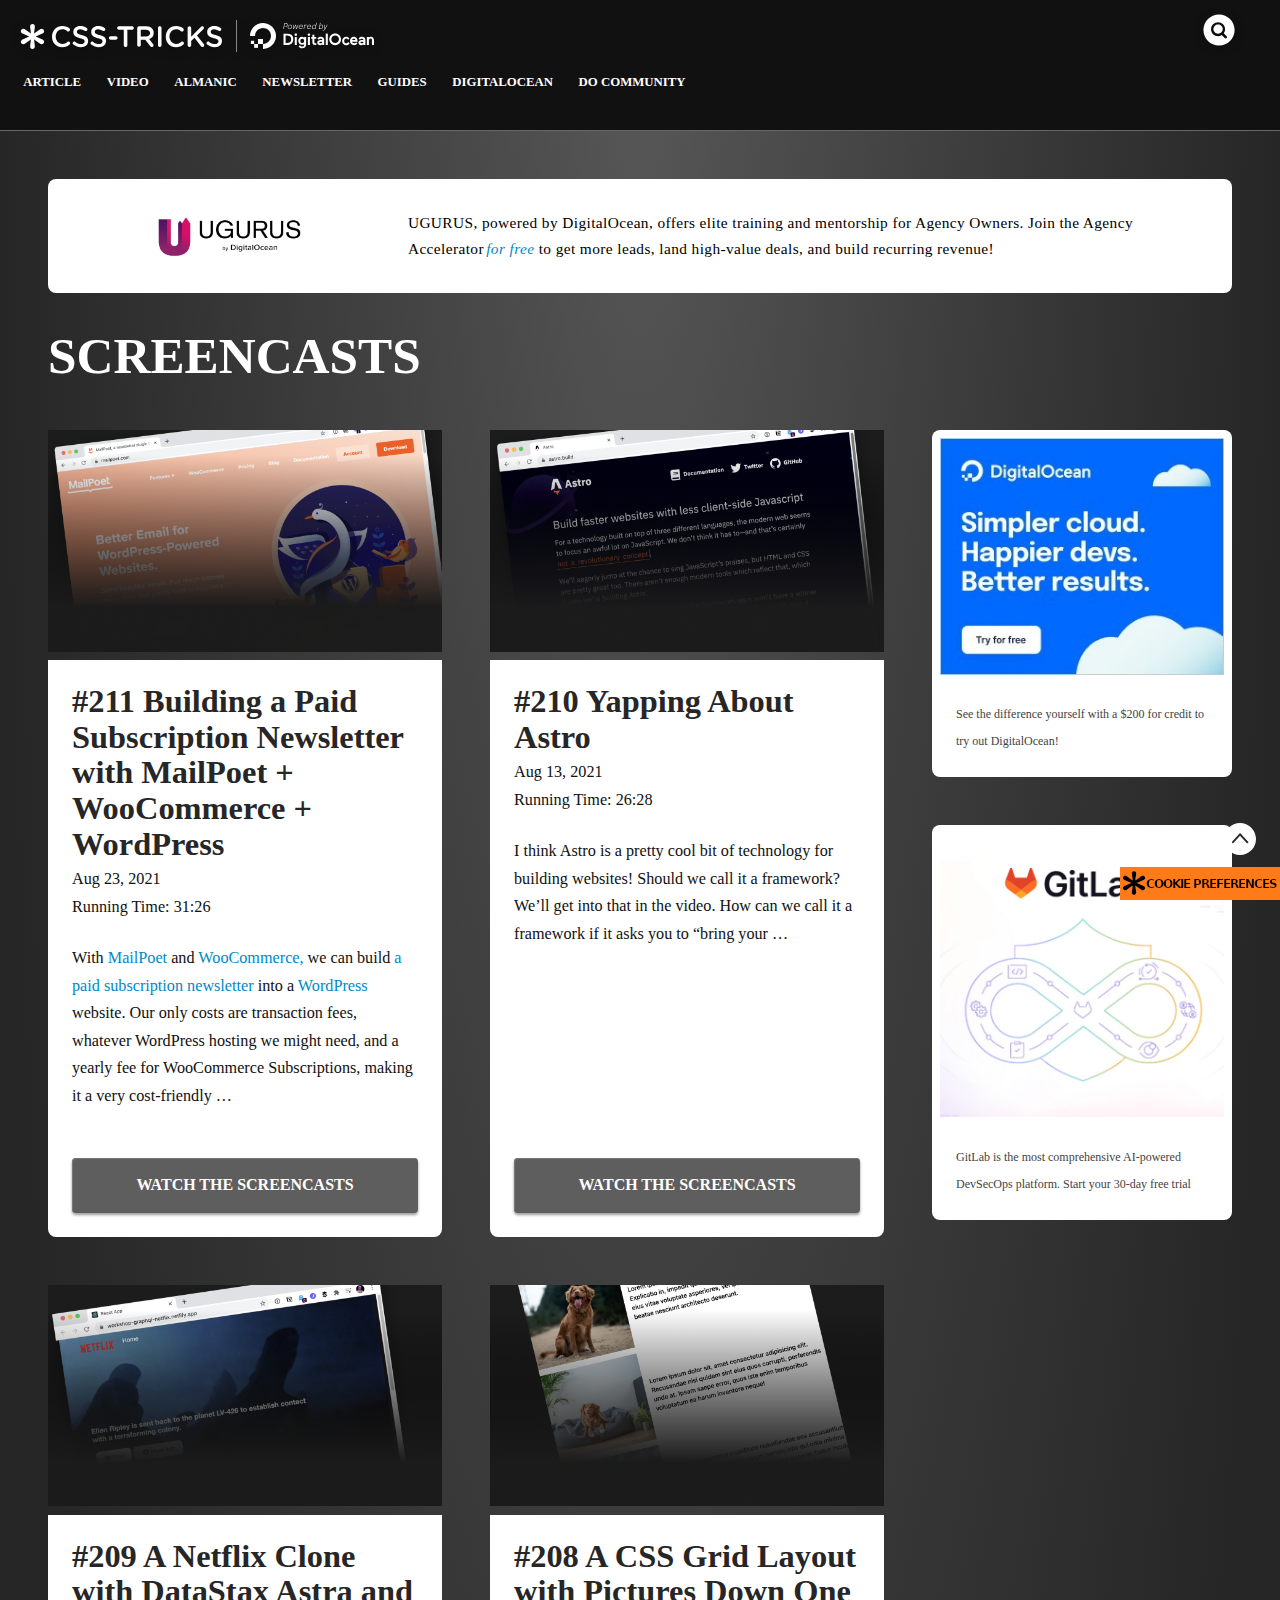
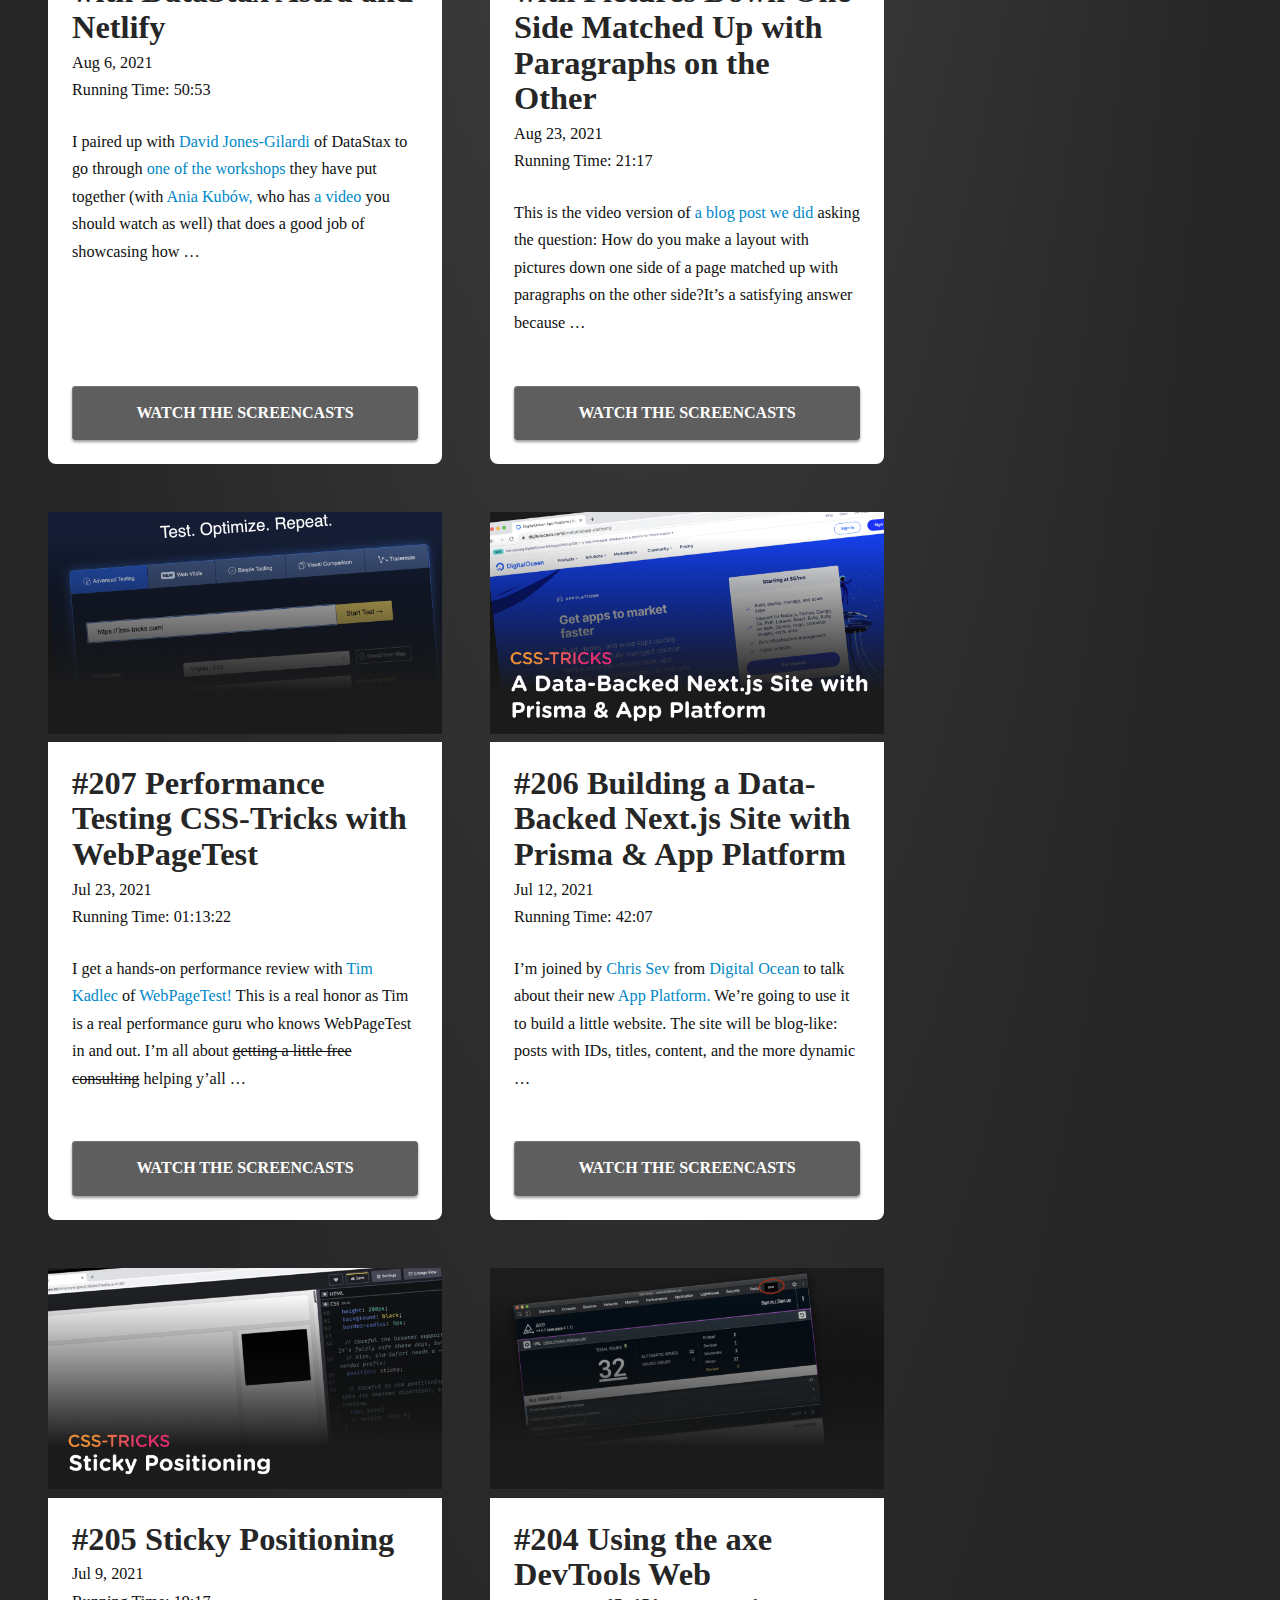
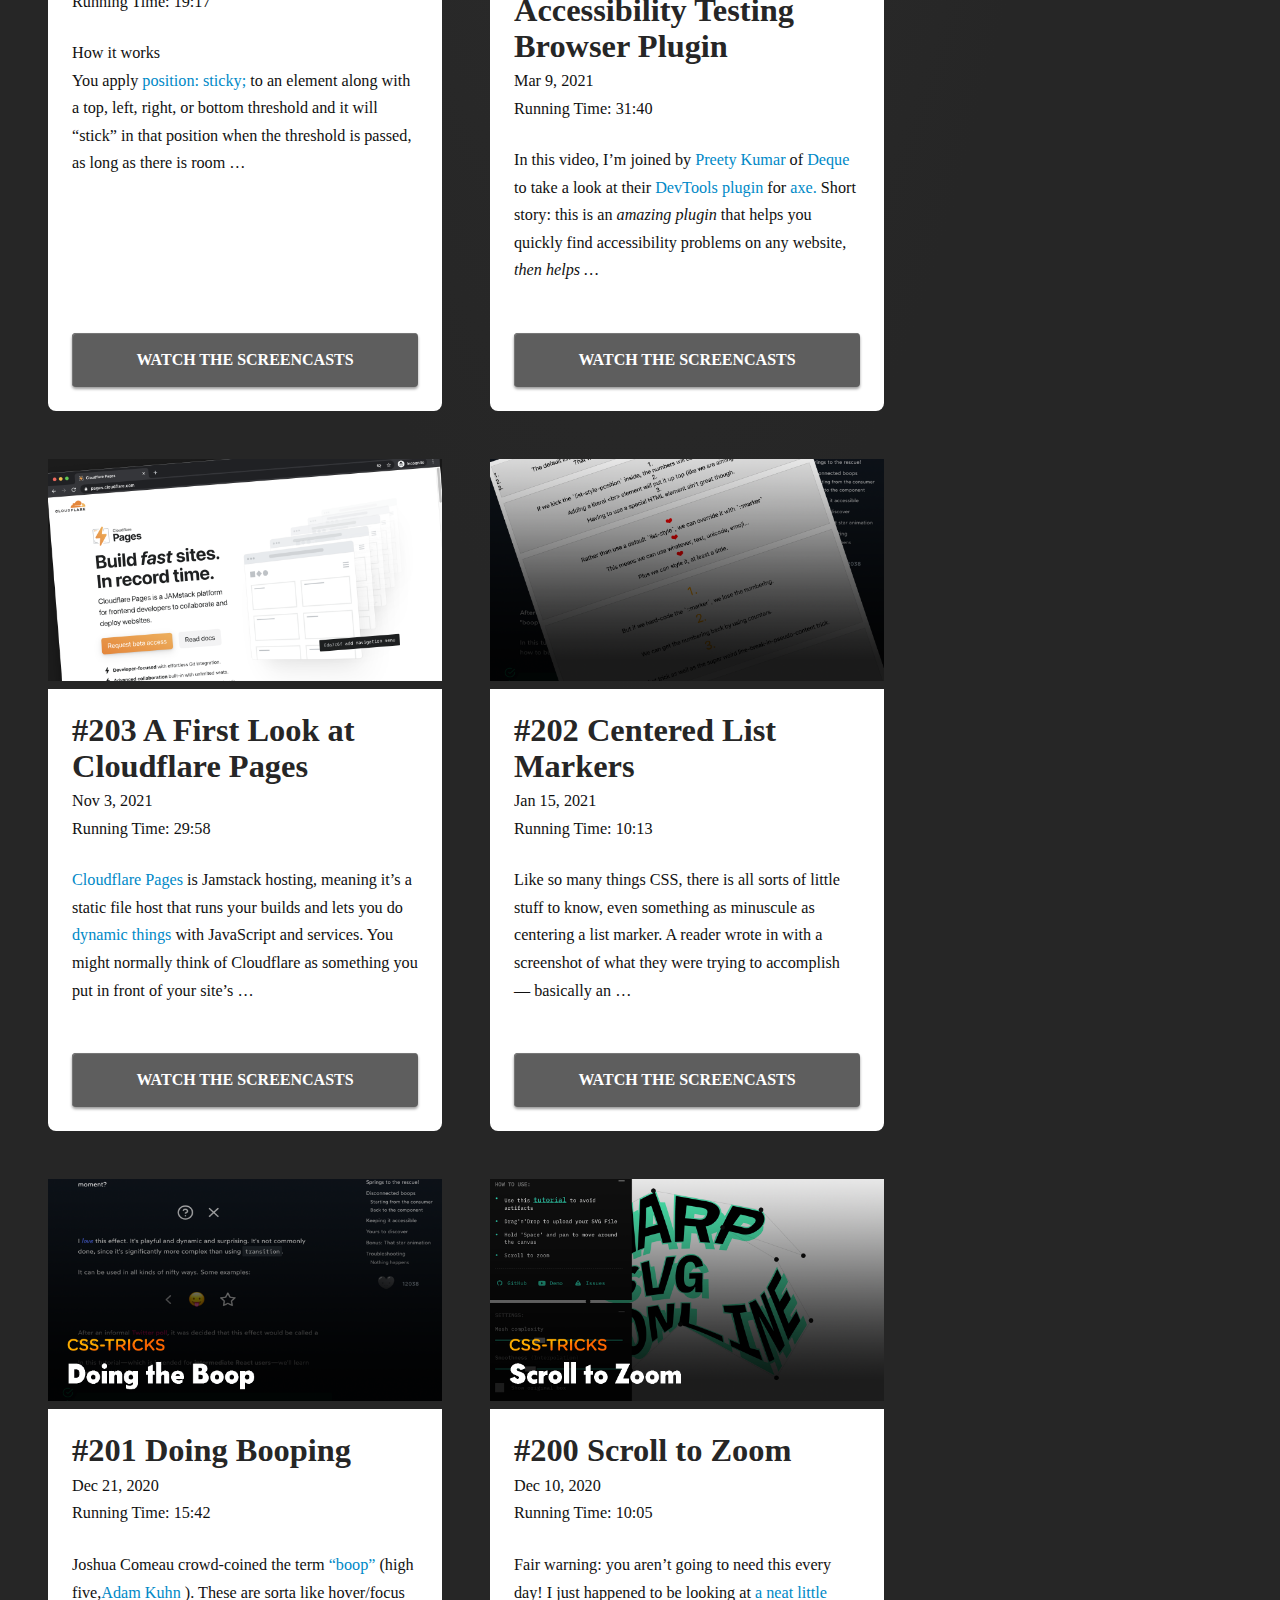
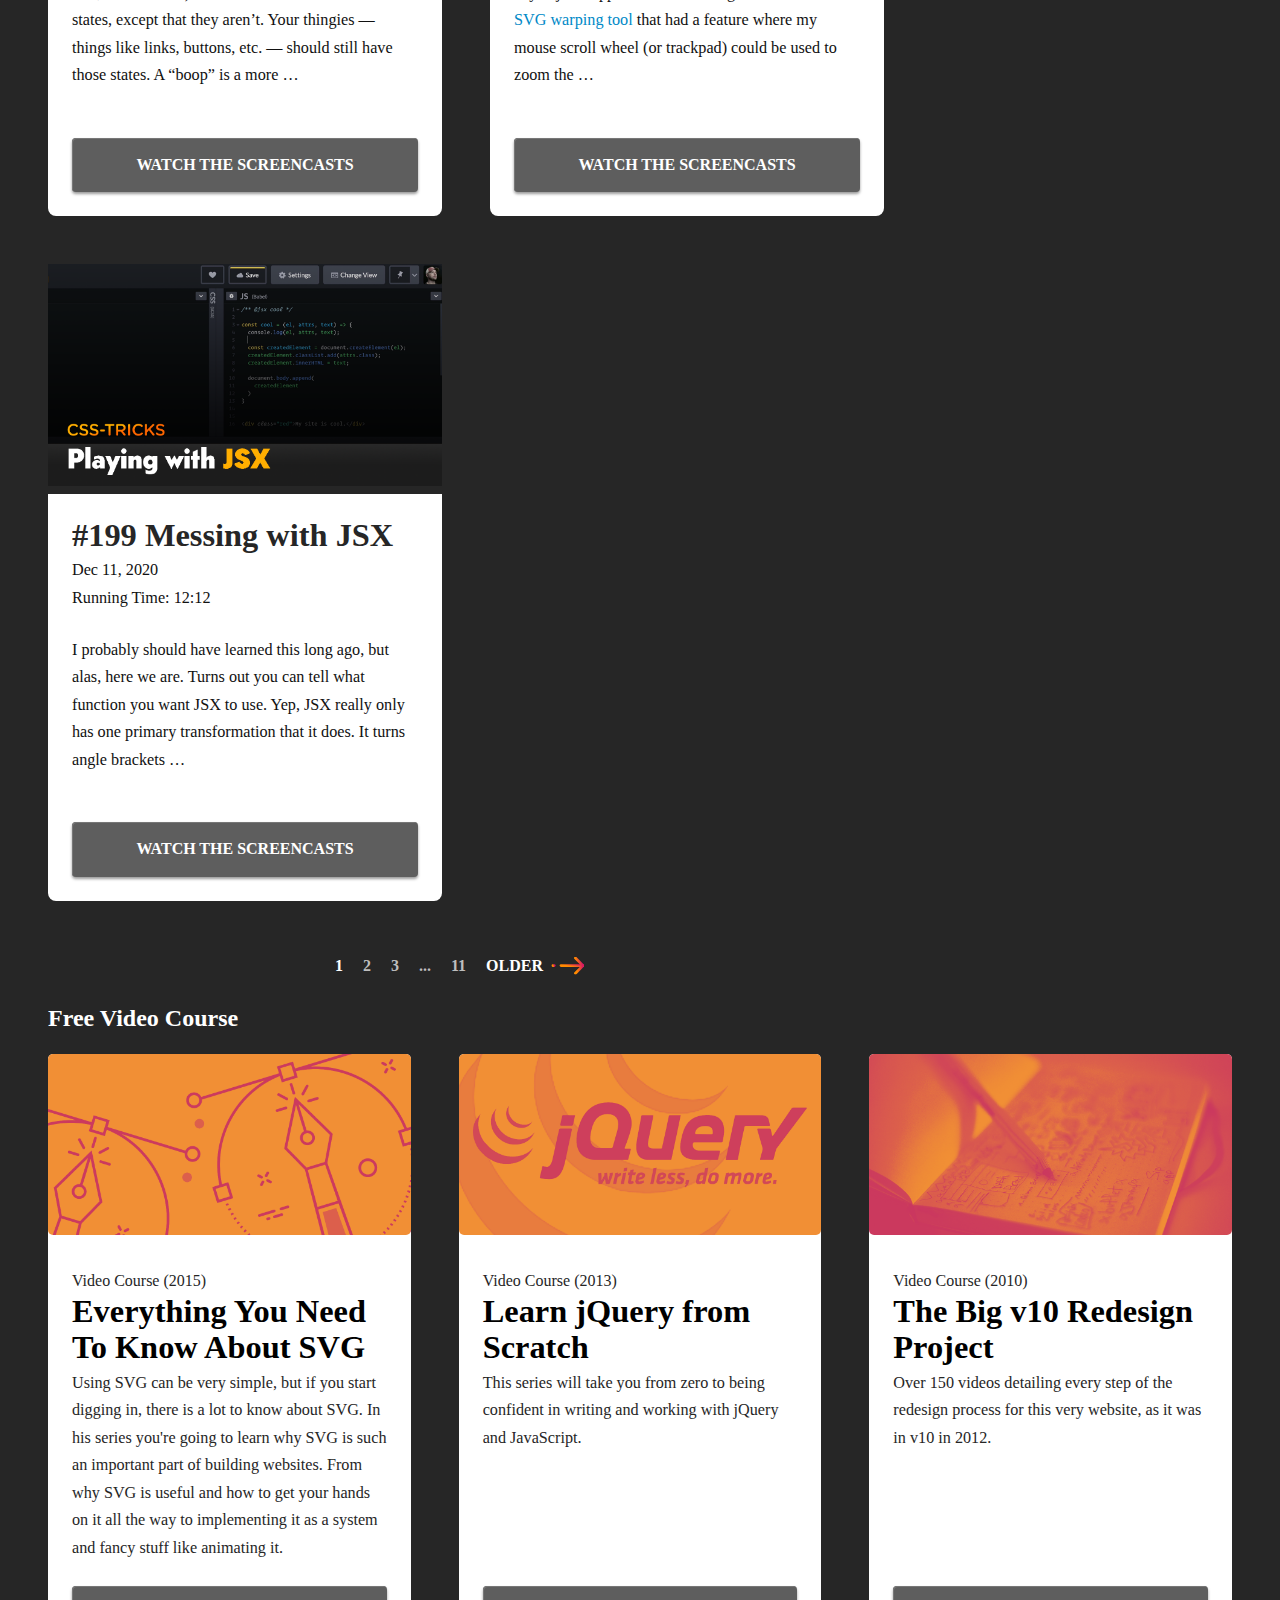
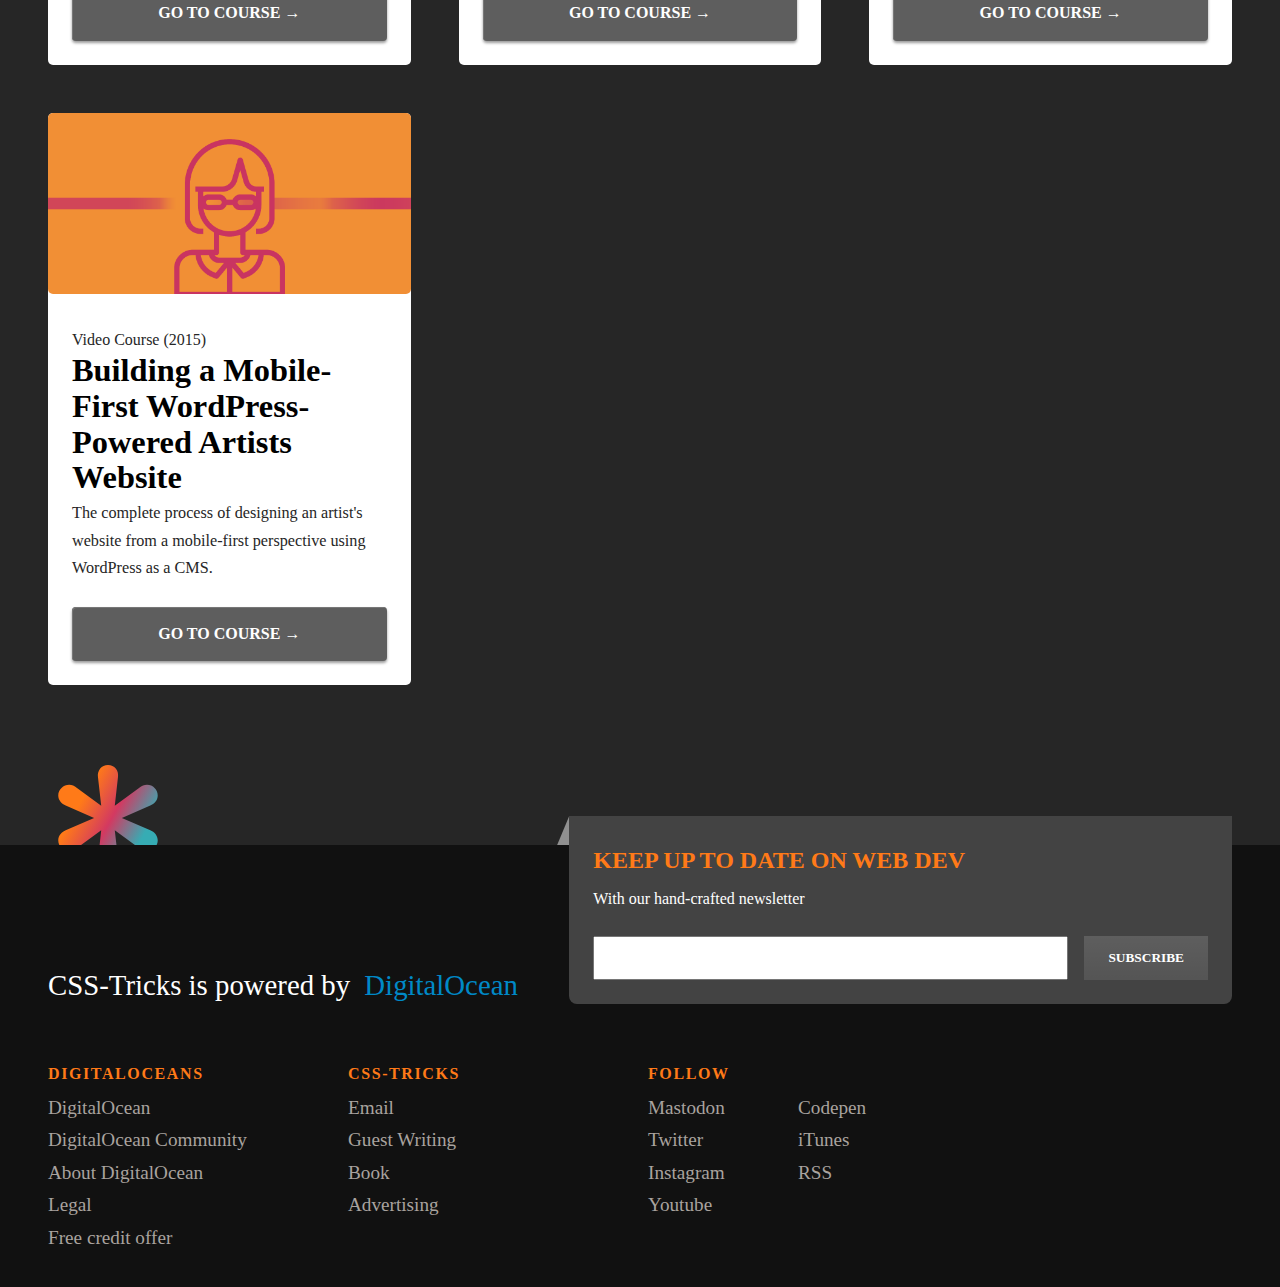
<file: index.html>
<!DOCTYPE html>
<html lang="en">
<head>
    <meta charset="UTF-8">
    <meta name="viewport" content="width=device-width, initial-scale=1.0">
    <link rel="stylesheet" href="asset/styles/styles.css">
    <link rel="stylesheet" href="asset/styles/general.css">
    <title>Video Screencasts | CSS-Tricks - CSS-Tricks</title>
    <link rel="icon" href="https://css-tricks.com/favicon.svg" type="image/svg+xml">
</head>
<body>
    <header>
        <div class="logo">
            <a href="">
                <img src="asset/images/svg/svg/icon-logo-star.svg" class="icon-logo-star" alt="">
                <img src="asset/images/svg/svg/css-tricks.svg" alt="">
            </a>
        </div>
        <div class=" header-nav-area">
            <nav>
                <ul>
                    <li class="art"><a href="#">ARTICLE</a></li>
                    <li><a href="#">VIDEO</a></li>
                    <li><a href="#">ALMANIC</a></li>
                    <li><a href="#">NEWSLETTER</a></li>
                    <li><a href="#">GUIDES</a></li>
                    <li><a href="#">DIGITALOCEAN</a></li>
                    <li><a href="#">DO COMMUNITY</a></li>
                </ul>
            </nav>
            <div class="search-logo">
                <input type="checkbox" name="" id="Search">
                <button onclick="displaySearchModal()" class="">
                    <div class="search-filter">
                        <img src="asset/images/svg/svg/search-icon.svg" alt="">
                    </div>
                </button>
                <div id="search"  class="search">
                    <div class="search-dropdown">
                        <div class="search-dropdown-inner">
                            <div class="search-for-topics">
                                <form>
                                    <div class="search-box">
                                        <div class="">
                                            <img src="asset/images/svg/svg/icon-search.svg" alt="">
                                        </div>
                                        <input type="search" placeholder="search..." id="searchPopularResult" onkeyup="filterByValue()">
                                    </div>
                                </form>
                                <button class="close-button" onclick="closeSearchModal()">
                                    <img src="asset/images/svg/svg/close-search-result.svg" alt="">
                                </button>
                            </div>
                            <div class="search-control">
                                <div class="">
                                    <button aria-current="true" class="search-control-selected" data-value="relevance">Relevance</button>
                                    <span aria-hidden="true" class="">•</span>
                                    <button aria-current="false" class="Newest" data-value="newest">Newest</button>
                                    <span aria-hidden="true" class="">•</span>
                                    <button aria-current="false" class="" data-value="oldest">Oldest</button>
                                </div>
                            </div>
                            <div class="search-result-content">
                                <div class="search-result-primary">
                                    <div class="search-result-primary-inner">
                                        <h2>Show popular results</h2>
                                        <ol class="list-container">
                                            <div class="load-more-section">
                                                <input type="checkbox" id="load-more">
                                                <div class="result-list-container">
                                                    
                                                    <label for="load-more">Load-less</label>
                                                </div>
                                                <label for="load-more">Load More</label>
                                            </div>
                                        </ol>
                                    </div>
                                </div>
                                <div class="search-result-secondary">
                                    <div class="search-sidebar">
                                        <h2>Filter options</h2>
                                        <div class="search-widget-area-container">
                                            <div class="">
                                                <div class="widget-search-container">
                                                    <div class="widget-search">
                                                        <h3>Post type</h3>
                                                        <div class="sub-post">
                                                        </div>
                                                    </div>
                                                    <div class="widget-search">
                                                        <h3>Categories</h3>
                                                        <div class="sub-categories">
                                                        </div>
                                                    </div>
                                                    <div class="widget-search">
                                                        <h3>Tags</h3>
                                                        <div class="sub-tags">
                                                        </div>
                                                    </div>
                                                    <div class="widget-search">
                                                        <h3>Year</h3>
                                                        <div class="sub-year">
                                                        </div>
                                                    </div>
                                                </div>
                                                <div class="">
                                                    <a href="">
                                                        <img width="320" height="444"src="asset/images/svg/images/jetpack-ads-img.png" alt=""style="max-width: 100%; height: auto;" sizes="(min-width: 735px) 864px, 96vw">
                                                    </a>
                                                </div>
                                            </div>
                                        </div>
                                    </div>
                                </div>
                            </div>
                        </div>
                        <div class="Jetpack">
                            <a href="">
                                <img src="asset/images/svg/svg/jetpack-instant.svg" alt="">
                                <span>Search powered by Jetpack</span>
                            </a>
                        </div>
                    </div>
                </div>
            </div>
        </div>
    </header>
    <div class="wrapper">
        <main>
            <div class="site-note">
                <a href="" class="links">
                    <img src="asset/images/svg/images/ugurus-logo.png" alt="UGURUs by DigitalOcean logo">
                </a>
                <div class="">
                    <p>
                        UGURUS, powered by DigitalOcean, offers elite training and mentorship for Agency Owners. Join the Agency Accelerator <a href="#" class="jj"><em>for free</em></a> to get more leads, land high-value deals, and build recurring revenue!
                    </p>
                </div>
            </div>
            <h1 class="page-title">SCREENCASTS</h1>
            <div class="articles-and-sidebar">
                <div class="">
                    <div class="article-grid"> 
                    </div>
                    <div class="breadcrumbs">
                        <div class="">
                            <ul>
                                <li class="active-page"><a href="#">1</a></li>
                                <li class=""><a href="#">2</a></li>
                                <li class=""><a href="#">3</a></li>
                                <li class=""><a href="#">...</a></li>
                                <li class=""><a href="#">11</a></li>
                                <li class="breadcrumbs-next-page">
                                    <a href="">
                                    OLDER
                                    <img src="asset/images/svg/svg/arrow-down.svg" class="rotate-270 pagination-arrow" alt="">
                                    </a>
                                </li>
                            </ul>
                        </div>
                    </div>
                </div>
                <div class="sidebar-container">
                    <div class="sidebar">
                        <div class="adverts">
                            <div class="module">
                                <img src="asset/images/svg/images/digitalocean-aside.jpg" alt="Digital Ocean - Simpler Cloud. Happier Devs. Better Results. Try for free" height="300" width="300">
                            </div>
                            <div class="interlude">
                                <a href="">
                                    See the difference yourself with a $200
                                    for credit to try out DigitalOcean!
                                </a>
                            </div>
                        </div>
                        <div class="adverts">
                            <div class="module">
                                <img src="asset/images/svg/images/gitlab-aside.jpg" alt="Ad for GitLab" height="300" width="300">
                            </div>
                            <div class="interlude">
                                <a href="">
                                    GitLab is the most comprehensive AI-powered
                                    DevSecOps platform. Start your 30-day free trial
                                </a>
                            </div>
                        </div>
                    </div>
                </div>
            </div>
            <div class="video-section">
                <h2 style="margin-bottom: 15px;">Free Video Course</h2>
                <div class="article-grid video-card-container"></div>
            </div>
        </main>
    </div>
    <footer>
        <img src="asset/images/svg/images/favicon.svg" alt="" class="icon-logo-star">
        <div class="footer-message-and-link">
            <p class="desktop-view">CSS-Tricks is powered by <a href="">DigitalOcean</a></p>
            <div class="footer-form-container">
                <h4>KEEP UP TO DATE ON WEB DEV</h4>
                <p class="">With our hand-crafted newsletter</p>
                <div class="form-and-subscribe-button">
                    <div class="">
                        <input type="text">
                    </div>
                    <button>SUBSCRIBE</button>
                </div>
            </div>
            <p class="mobile-view">CSS-Tricks is powered by <a href="">DigitalOcean</a></p>
        </div>
        <div class="link-grid">
            <div class="">
                <h5>DIGITALOCEANS</h5>
                <ul>
                    <li><a href="#">DigitalOcean</a></li>
                    <li><a href="#">DigitalOcean Community</a></li>
                    <li><a href="#">About DigitalOcean</a></li>
                    <li><a href="#">Legal</a></li>
                    <li><a href="#">Free credit offer</a></li>
                </ul>
            </div>
            <div class="">
                <h5>CSS-TRICKS</h5>
                <ul>
                    <li><a href="#">Email</a></li>
                    <li><a href="#">Guest Writing</a></li>
                    <li><a href="#">Book</a></li>
                    <li><a href="#">Advertising</a></li>
                </ul>
            </div>
            <div class="">
                <h5>FOLLOW</h5>
                <ul style="columns: 2;">
                    <li><a href="#">Mastodon</a></li>
                    <li><a href="#">Twitter</a></li>
                    <li><a href="#">Instagram</a></li>
                    <li><a href="#">Youtube</a></li>
                    <li><a href="#">Codepen</a></li>
                    <li><a href="#">iTunes</a></li>
                    <li><a href="#">RSS</a></li>
                </ul>
            </div>
        </div>
        <a href="#" class="jumptotop">
            <img src="asset/images/svg/svg/jumptotop.svg" alt="">
        </a>
    </footer> 
    <div class="footer-popup">
        <input type="checkbox" name="" id="preference">
        <label for="preference">
            <img class="cookie-pref" src="asset/images/svg/images/cookie-pref-css-tricks.png">
        </label>
        <div class="cookie-pref-body"></div>
        <div class="truste_box_overlay">
            <div class="truste_box_overlay_inner">
                <div class="main-content">
                    <div class="">
                        <span class="logo">
                            <img alt="DigitalOcean, LLC Logo" src="asset/images/svg/images/css-tricks-logo.svg">
                        </span>
                        <p>
                            Please select whether you consent to our use of cookies and related technologies (“Cookies”), as described in our privacy policy. Expand each section below for more information. You can return at any time from the same web browser to update your preferences. Please note that resetting your browser’s cookies will reset your preferences.
                        </p>
                    </div>
                    <div class="prefPanel">
                        <div class="require">
                            <div class="">
                                <a href="">
                                    Required Cookies
                                </a>
                            </div>
                        </div>
                        <div class="">
                            <div class="cookiecat">
                                <a href="">
                                    Functional Cookies
                                </a>
                                <div class="switch">
                                    <span class="">No</span>
                                    <span class="">Yes</span>
                                </div>
                            </div>
                        </div>
                        <div class="">
                            <div class="cookiecat">
                                <a href="">
                                    Functional Cookies
                                </a>
                                <div class="switch">
                                    <span class="">No</span>
                                    <span class="">Yes</span>
                                </div>
                            </div>
                        </div>
                    </div>
                    <div class="dynamic-buttons">
                        <a href="">SUBMIT ALL PREFERENCES</a>
                        <a href="">DECLINE ALL</a>
                        <a href="">ACCEPT ALL</a>
                    </div>
                </div>
                <div class="close-btn">
                    <label for="preference">
                        <img alt="close button" src="asset/images/svg/images/close-btn.svg" class="close.button">
                    </label>
                </div>
            </div>
        </div> 
    </div>
    <div class="sample"></div>
    <script src="javascript/index.js"></script>
</body>
</html>
</file>
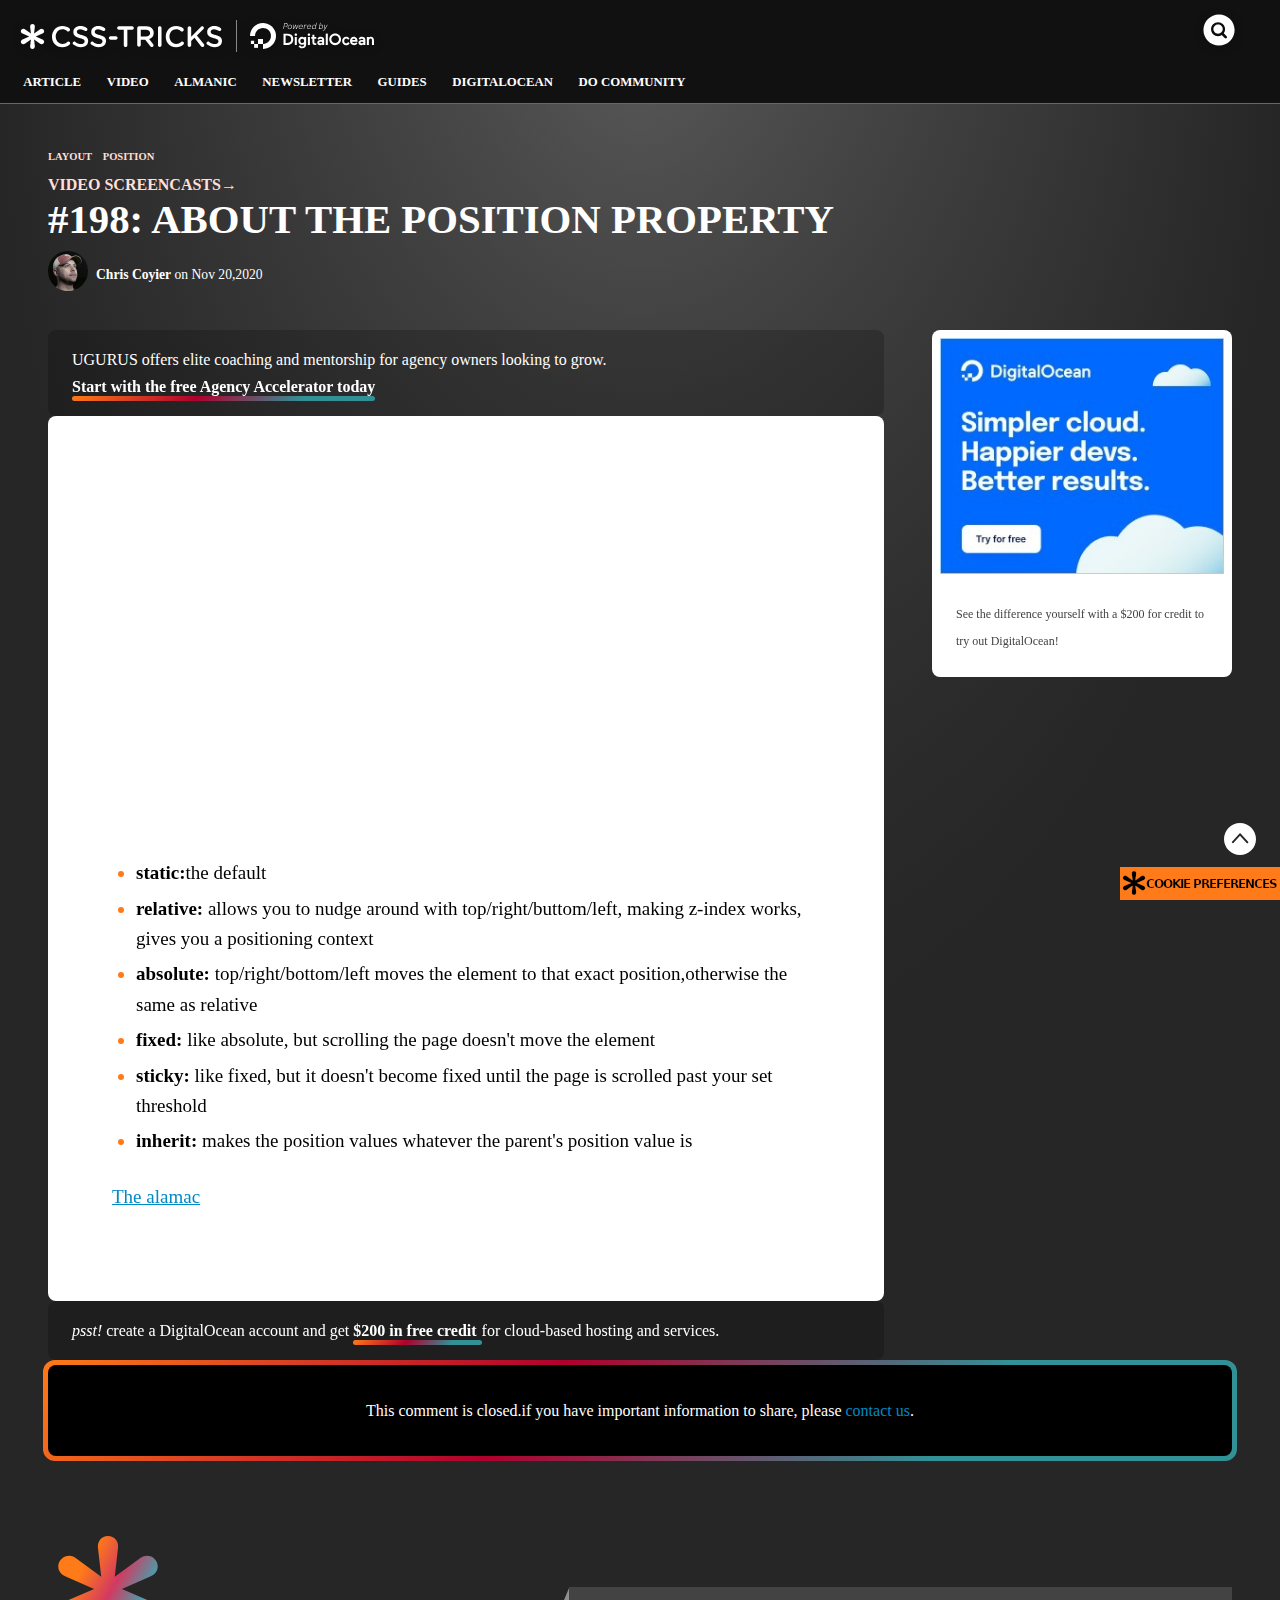
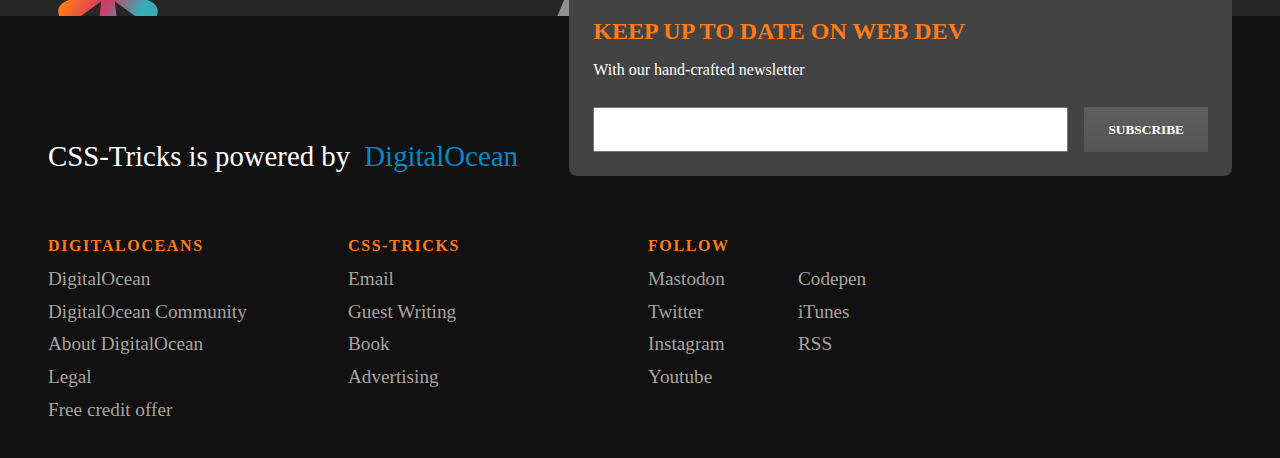
<file: pages/position.html>
<!DOCTYPE html>
<html lang="en">
<head>
    <meta charset="UTF-8">
    <meta name="viewport" content="width=device-width, initial-scale=1.0">
    <title>#198 About the Position Property | CSS Tricks - CSS Tricks</title>
    <link rel="stylesheet" href="../asset/styles/position.css">
    <link rel="stylesheet" href="../asset/styles/general.css">
    <link rel="icon" href="https://css-tricks.com/favicon.svg" type="image/svg+xml">
</head>
<body>
    <header>
        <div class="logo">
            <a href="">
                <img src="../asset/images/svg/svg/icon-logo-star.svg" class="icon-logo-star" alt="">
                <img src="../asset/images/svg/svg/css-tricks.svg" alt="">
            </a>
        </div>
        <div class=" header-nav-area">
            <nav>
                <ul>
                    <li class="art"><a href="#">ARTICLE</a></li>
                    <li><a href="#">VIDEO</a></li>
                    <li><a href="#">ALMANIC</a></li>
                    <li><a href="#">NEWSLETTER</a></li>
                    <li><a href="#">GUIDES</a></li>
                    <li><a href="#">DIGITALOCEAN</a></li>
                    <li><a href="#">DO COMMUNITY</a></li>
                </ul>
            </nav>
            <div class="search-logo">
                <input type="checkbox" name="" id="Search">
                <label class="" for="Search">
                    <div class="search-filter">
                        <img src="../asset/images/svg/svg/search-icon.svg" alt="">
                    </div>
                </label>
                <div class="search">
                    <div class="search-dropdown">
                        <div class="search-dropdown-inner">
                            <div class="search-for-topics">
                                <form>
                                    <div class="search-box">
                                        <div class="">
                                            <img src="../asset/images/svg/svg/icon-search.svg" alt="">
                                        </div>
                                        <input type="search" placeholder="search...">
                                    </div>
                                </form>
                                <label for="Search">
                                    <img src="../asset/images/svg/svg/close-search-result.svg" alt="">
                                </label>
                            </div>
                            <div class="search-control">
                                <div class="">
                                    <button aria-current="true" class="search-control-selected" data-value="relevance">Relevance</button>
                                    <span aria-hidden="true" class="">•</span>
                                    <button aria-current="false" class="Newest" data-value="newest">Newest</button>
                                    <span aria-hidden="true" class="">•</span>
                                    <button aria-current="false" class="" data-value="oldest">Oldest</button>
                                </div>
                            </div>
                            <div class="search-result-content">
                                <div class="search-result-primary">
                                    <div class="search-result-primary-inner">
                                        <h2>Show popular results</h2>
                                        <ol>
                                            <li>
                                                <div class="result-list">
                                                    <div class="result-list-inner">
                                                        <h3>
                                                            <a href="#" class="">
                                                                <span>Content & and Display patterns with Expressive CSS</span>
                                                            </a>
                                                        </h3>
                                                        <div class="">
                                                            <a href="">
                                                                <span>content-display-patterns-expressive-css</span>
                                                            </a>
                                                        </div>
                                                    </div>
                                                </div>
                                            </li>
                                            <li>
                                                <div class="result-list">
                                                    <div class="result-list-inner">
                                                        <h3>
                                                            <a href="#" class="">
                                                                <span> More code review tools (on Github)</span>
                                                            </a>
                                                        </h3>
                                                        <div class="">
                                                            <a href="">
                                                                <span>code-review-tools</span>
                                                            </a>
                                                        </div>
                                                    </div>
                                                </div>
                                            </li>
                                            <li>
                                                <div class="result-list">
                                                    <div class="result-list-inner">
                                                        <h3>
                                                            <a href="#" class="">
                                                                <span> Resolution Independent Pixel Illustration</span>
                                                            </a>
                                                        </h3>
                                                        <div class="">
                                                            <a href="">
                                                                <span> resolution-independent-pixel-illustration</span>
                                                            </a>
                                                        </div>
                                                    </div>
                                                </div>
                                            </li>
                                            <li>
                                                <div class="result-list KK">
                                                    <div class="result-list-inner kk">
                                                        <h3>
                                                            <a href="#" class="">
                                                                <span> What's the deal with declaring font properties on @font-face</span>
                                                            </a>
                                                        </h3>
                                                        <div class="">
                                                            <a href="">
                                                                <span> what's-deal-declaring-font-properties-font-face</span>
                                                            </a>
                                                        </div>
                                                    </div>
                                                    <a href="" class="">
                                                        <img class="" src="../asset/images/svg/images/font-face-usage.png" style="width: 128px;height: 128px;">>
                                                    </a>
                                                </div>
                                            </li>
                                            <li>
                                                <div class="result-list">
                                                    <div class="result-list-inner">
                                                        <h3>
                                                            <a href="#" class="">
                                                                <span>#147:Starting a React-Powered Comment Form</span>
                                                            </a>
                                                        </h3>
                                                        <div class="">
                                                            <a href="">
                                                                <span> video-screencast > 147-starting-react-powered-comment-form</span>
                                                            </a>
                                                        </div>
                                                    </div>
                                                </div>
                                            </li>
                                            <li>
                                                <div class="result-list">
                                                    <div class="result-list-inner">
                                                        <h3>
                                                            <a href="#" class="">
                                                                <span>Comic Book FX Lettering with SVG Filters</span>
                                                            </a>
                                                        </h3>
                                                        <div class="">
                                                            <a href="">
                                                                <span>comic-book-fx-lettering-svg-filters</span>
                                                            </a>
                                                        </div>
                                                    </div>
                                                </div>
                                            </li>
                                            <li>
                                                <div class="result-list">
                                                    <div class="result-list-inner">
                                                        <h3>
                                                            <a href="#" class="">
                                                                <span> So You'd Like To Translate a CSS-Tricks Article</span>
                                                            </a>
                                                        </h3>
                                                        <div class="">
                                                            <a href="">
                                                                <span>translate-an-article</span>
                                                            </a>
                                                        </div>
                                                    </div>
                                                </div>
                                            </li>
                                            <li>
                                                <div class="result-list">
                                                    <div class="result-list-inner ">
                                                        <h3>
                                                            <a href="#" class="">
                                                                <span>Accessible, Simple,Responsive Table</span>
                                                            </a>
                                                        </h3>
                                                        <div class="">
                                                            <a href="">
                                                                <span>accessible-simple-responsive-table</span>
                                                            </a>
                                                        </div>
                                                    </div>
                                                    <a href="" class="">
                                                        <img class="" src="../asset/images/svg/images/comparison-tables.jpg" style="width: 128px;height: 128px;">
                                                    </a>
                                                </div>
                                            </li>
                                            <li>
                                                <div class="result-list">
                                                    <div class="result-list-inner">
                                                        <h3>
                                                            <a href="#" class="">
                                                                Leveling Up With ReactContainer Components
                                                            </a>
                                                        </h3>
                                                        <div class="">
                                                            <a href="">
                                                                learning-react-container-components
                                                            </a>
                                                        </div>
                                                    </div>
                                                </div>
                                            </li>
                                            <li>
                                                <div class="result-list">
                                                    <div class="result-list-inner">
                                                        <h3>
                                                            <a href="#" class="anchor">
                                                                Progressive Web Apps: The Long Game
                                                            </a>
                                                        </h3>
                                                        <div class="">
                                                            <a href="">
                                                                progressive-web-apps-long-game
                                                            </a>
                                                        </div>
                                                    </div>
                                                </div>
                                            </li>
                                            <li>
                                                <div class="result-list">
                                                    <div class="result-list-inner">
                                                        <h3>
                                                            <a href="#" class="">
                                                                Using Web Fonts at All:Point/Counterpoint
                                                            </a>
                                                        </h3>
                                                        <div class="">
                                                            <a href="">
                                                                content-display-patterns-expressive-css
                                                            </a>
                                                        </div>
                                                    </div>
                                                </div>
                                            </li>
                                            <div class="load-more-section">
                                                <input type="checkbox" id="load-more">
                                                <div class="result-list-container">
                                                    <li class="">
                                                        <div class="result-list">
                                                            <div class="result-list-inner">
                                                                <h3>
                                                                    <a href="#" class="">
                                                                        Content & and Display patterns with Expressive CSS
                                                                    </a>
                                                                </h3>
                                                                <div class="">
                                                                    <a href="">
                                                                        content-display-patterns-expressive-css
                                                                    </a>
                                                                </div>
                                                            </div>
                                                        </div>
                                                    </li>
                                                    <li class="">
                                                        <div class="result-list">
                                                            <div class="result-list-inner">
                                                                <h3>
                                                                    <a href="#" class="">
                                                                        Content & and Display patterns with Expressive CSS
                                                                    </a>
                                                                </h3>
                                                                <div class="">
                                                                    <a href="">
                                                                        content-display-patterns-expressive-css
                                                                    </a>
                                                                </div>
                                                            </div>
                                                        </div>
                                                    </li>
                                                    <li class="">
                                                        <div class="result-list">
                                                            <div class="result-list-inner">
                                                                <h3>
                                                                    <a href="#" class="">
                                                                        Content & and Display patterns with Expressive CSS
                                                                    </a>
                                                                </h3>
                                                                <div class="">
                                                                    <a href="">
                                                                        content-display-patterns-expressive-css
                                                                    </a>
                                                                </div>
                                                            </div>
                                                        </div>
                                                    </li>
                                                    <li class="">
                                                        <div class="result-list">
                                                            <div class="result-list-inner">
                                                                <h3>
                                                                    <a href="#" class="">
                                                                        Content & and Display patterns with Expressive CSS
                                                                    </a>
                                                                </h3>
                                                                <div class="">
                                                                    <a href="">
                                                                        content-display-patterns-expressive-css
                                                                    </a>
                                                                </div>
                                                            </div>
                                                        </div>
                                                    </li>
                                                    <li class="">
                                                        <div class="result-list">
                                                            <div class="result-list-inner">
                                                                <h3>
                                                                    <a href="#" class="">
                                                                        Content & and Display patterns with Expressive CSS
                                                                    </a>
                                                                </h3>
                                                                <div class="">
                                                                    <a href="">
                                                                        content-display-patterns-expressive-css
                                                                    </a>
                                                                </div>
                                                            </div>
                                                        </div>
                                                    </li>
                                                    <li class="">
                                                        <div class="result-list">
                                                            <div class="result-list-inner">
                                                                <h3>
                                                                    <a href="#" class="">
                                                                        Content & and Display patterns with Expressive CSS
                                                                    </a>
                                                                </h3>
                                                                <div class="">
                                                                    <a href="">
                                                                        content-display-patterns-expressive-css
                                                                    </a>
                                                                </div>
                                                            </div>
                                                        </div>
                                                    </li>
                                                    <li class="">
                                                        <div class="result-list">
                                                            <div class="result-list-inner">
                                                                <h3>
                                                                    <a href="#" class="">
                                                                        Content & and Display patterns with Expressive CSS
                                                                    </a>
                                                                </h3>
                                                                <div class="">
                                                                    <a href="">
                                                                        content-display-patterns-expressive-css
                                                                    </a>
                                                                </div>
                                                            </div>
                                                        </div>
                                                    </li>
                                                    <label for="load-more">Load-less</label>
                                                </div>
                                                <label for="load-more">Load More</label>
                                            </div>
                                        </ol>
                                    </div>
                                </div>
                                <div class="search-result-secondary">
                                    <div class="search-sidebar">
                                        <div class="">
                                            <h2>Filter options</h2>
                                        </div>
                                        <div class="search-widget-area-container">
                                            <div class="">
                                                <div class="widget-search-container">
                                                    <div class="widget-search">
                                                        <h3>Post type</h3>
                                                        <div class="">
                                                            <div class="">
                                                                <input type="checkbox" name="post" id="post">
                                                                <label for="post">Post (6319)</label>
                                                            </div>
                                                            <div class="">
                                                                <input type="checkbox" name="post" id="page">
                                                                <label for="page">Page (1608)</label>
                                                            </div>
                                                            <div class="">
                                                                <input type="checkbox" name="post" id="newsletter">
                                                                <label for="newsletter">Newsletter (304)</label>
                                                            </div>
                                                            <div class="">
                                                                <input type="checkbox" name="post" id="chapter">
                                                                <label for="chapter">Chapter (20)</label>
                                                            </div>
                                                        </div>
                                                    </div>
                                                    <div class="widget-search">
                                                        <h3>Categories</h3>
                                                        <div class="">
                                                            <div class="">
                                                                <input type="checkbox" name="post" id="article">
                                                                <label for="article">Article (4687)</label>
                                                            </div>
                                                            <div class="">
                                                                <input type="checkbox" name="post" id="link">
                                                                <label for="link">Link (1973)</label>
                                                            </div>
                                                            <div class="">
                                                                <input type="checkbox" name="post" id="sponsored">
                                                                <label for="sponsored">Sponsored (302)</label>
                                                            </div>
                                                            <div class="">
                                                                <input type="checkbox" name="post" id="poll">
                                                                <label for="poll">Poll (101)</label>
                                                            </div>
                                                            <div class="">
                                                                <input type="checkbox" name="post" id="intermidiate">
                                                                <label for="intermidiate">Intermediate (62)</label>
                                                            </div>
                                                        </div>
                                                    </div>
                                                    <div class="widget-search">
                                                        <h3>Tags</h3>
                                                        <div class="">
                                                            <div class="">
                                                                <input type="checkbox" name="post" id="svg">
                                                                <label for="svg">SVG (206)</label>
                                                            </div>
                                                            <div class="">
                                                                <input type="checkbox" name="post" id="wordpress">
                                                                <label for="wordpress">WordPress (165)</label>
                                                            </div>
                                                            <div class="">
                                                                <input type="checkbox" name="post" id="accessibility">
                                                                <label for="accessibility">accessibility (160)</label>
                                                            </div>
                                                            <div class="">
                                                                <input type="checkbox" name="post" id="performance">
                                                                <label for="performance">performance (154)</label>
                                                            </div>
                                                            <div class="">
                                                                <input type="checkbox" name="post" id="react">
                                                                <label for="react">react (147)</label>
                                                            </div>
                                                        </div>
                                                    </div>
                                                    <div class="widget-search">
                                                        <h3>Year</h3>
                                                        <div class="">
                                                            <div class="">
                                                                <input type="checkbox" name="post" id="post">
                                                                <label for="post">2023 (34)</label>
                                                            </div>
                                                            <div class="">
                                                                <input type="checkbox" name="post" id="post">
                                                                <label for="post">2022 (324)</label>
                                                            </div>
                                                            <div class="">
                                                                <input type="checkbox" name="post" id="post">
                                                                <label for="post">2021 (829)</label>
                                                            </div>
                                                            <div class="">
                                                                <input type="checkbox" name="post" id="post">
                                                                <label for="post">2020 (987)</label>
                                                            </div>
                                                            <div class="">
                                                                <input type="checkbox" name="post" id="post">
                                                                <label for="post">2019 (808)</label>
                                                            </div>
                                                        </div>
                                                    </div>
                                                </div>
                                                <div class="">
                                                    <a href="">
                                                        <img width="600" height="444" src="../asset/images/svg/images/jetpack-ads-img.png" class="image wp-image-321694  attachment-full size-full" alt="" style="max-width: 100%; height: auto;" decoding="async" loading="lazy" srcset="https://i0.wp.com/css-tricks.com/wp-content/uploads/2020/09/Jetpack-Search-on-CSS-Tricks-Instant-Search.png?w=600&amp;ssl=1 600w, https://i0.wp.com/css-tricks.com/wp-content/uploads/2020/09/Jetpack-Search-on-CSS-Tricks-Instant-Search.png?resize=300%2C222&amp;ssl=1 300w" sizes="(min-width: 735px) 864px, 96vw">
                                                    </a>
                                                </div>
                                            </div>
                                        </div>
                                    </div>
                                </div>
                            </div>
                        </div>
                        <div class="Jetpack">
                            <a href="">
                                <img src="../asset/images/svg/svg/jetpack-instant.svg" alt="">
                                <span>Search powered by Jetpack</span>
                            </a>
                        </div>
                    </div>
                </div>
            </div>
        </div>
    </header>
    <div class="wrapper">
        <main>
            <div class="header-breadcrumbs">
                <div class="tag">
                    <a href="">LAYOUT</a>
                    <a href="">POSITION</a>
                </div>
                <div class="breadcrumbs">
                    <a href="#">VIDEO SCREENCASTS</a>
                    <a href="#">→ </a>
                </div>
                <div class="page-title">#198: ABOUT THE POSITION PROPERTY</div>
                <div class="author-row">
                    <div class="">
                        <img alt="Avatar of Chris Coyier" src="../asset/images/svg/images/chris-coyier.jpeg" srcset="https://secure.gravatar.com/avatar/8081b26e05bb4354f7d65ffc34cbbd67?s=160&amp;d=retro&amp;r=pg 2x" class="avatar avatar-80 photo skip-lazy" height="80" width="80" decoding="async">
                    </div>
                    <div class="">
                        <a href="#" class="author-name">Chris Coyier</a>
                        on Nov 20,2020
                    </div>
                </div>
            </div>
            <div class="articles-and-sidebar">
                <div class="page-wrap-inner">
                    <div class="article-grid">
                        <div class="site-note">
                            <p>
                                UGURUS offers elite coaching and mentorship for agency owners looking to grow.
                            </p>
                            <a href="" class="">
                                Start with the free Agency Accelerator today
                            </a>
                        </div>
                        <div class="article-content">
                            <div class="article-content-video">
                                <iframe width="560" height="315" src="https://www.youtube.com/embed/6-LwsTY22L8?si=keRNrJLQnTZxMWOm" title="YouTube video player" frameborder="0" allow="accelerometer; autoplay; clipboard-write; encrypted-media; gyroscope; picture-in-picture; web-share" allowfullscreen></iframe>
                            </div>
                            <ul>
                                <li>
                                    <span>static:</span>the default
                                </li>
                                <li>
                                    <span>relative:</span>
                                    allows you to nudge around with top/right/buttom/left, making z-index works, gives you a positioning context
                                </li>
                                <li>
                                    <span>absolute:</span>
                                    top/right/bottom/left moves the element to that exact position,otherwise the same as relative
                                </li>
                                <li>
                                    <span>fixed:</span>
                                    like absolute, but scrolling the page doesn't move the element
                                </li>
                                <li>
                                    <span>sticky:</span>
                                    like fixed, but it doesn't become fixed until the page is scrolled past your set threshold
                                </li>
                                <li>
                                    <span>inherit:</span>
                                    makes the position values whatever the parent's position value is
                                </li>
                            </ul>
                            <p class="">
                                <a href="">The alamac</a> has more detail.
                            </div>
                        </p>
                    </div>
                    <div class="note article-sponsor">
                        <em>psst!</em> create a DigitalOcean account and get <a href="#">$200 in free credit</a>for cloud-based hosting and services.
                    </div>
                </div>
                <div class="sidebar-container">
                    <div class="sidebar">
                        <div class="adverts">
                            <div class="module">
                                <img src="../asset/images/svg/images/digitalocean-aside.jpg" alt="Digital Ocean - Simpler Cloud. Happier Devs. Better Results. Try for free" height="300" width="300">
                            </div>
                            <div class="interlude">
                                <a href="">
                                    See the difference yourself with a $200
                                    for credit to try out DigitalOcean!
                                </a>
                            </div>
                        </div>
                    </div>
                </div>
            </div>
            <div class="comment-section">
                <p>This comment is closed.if you have important information to share, please <a href="">contact us</a>.</p>
            </div>
        </main>
    </div>
    <footer>
        <img src="../asset/images/svg/images/favicon.svg" alt="" class="icon-logo-star">
        <div class="footer-message-and-link">
            <p class="desktop-view">CSS-Tricks is powered by <a href="">DigitalOcean</a></p>
            <div class="footer-form-container">
                <h4>KEEP UP TO DATE ON WEB DEV</h4>
                <p class="">With our hand-crafted newsletter</p>
                <div class="form-and-subscribe-button">
                    <div class="">
                        <input type="text">
                    </div>
                    <button>SUBSCRIBE</button>
                </div>
            </div>
            <p class="mobile-view">CSS-Tricks is powered by <a href="">DigitalOcean</a></p>
        </div>
        <div class="link-grid">
            <div class="">
                <h5>DIGITALOCEANS</h5>
                <ul>
                    <li><a href="#">DigitalOcean</a></li>
                    <li><a href="#">DigitalOcean Community</a></li>
                    <li><a href="#">About DigitalOcean</a></li>
                    <li><a href="#">Legal</a></li>
                    <li><a href="#">Free credit offer</a></li>
                </ul>
            </div>
            <div class="">
                <h5>CSS-TRICKS</h5>
                <ul>
                    <li><a href="#">Email</a></li>
                    <li><a href="#">Guest Writing</a></li>
                    <li><a href="#">Book</a></li>
                    <li><a href="#">Advertising</a></li>
                </ul>
            </div>
            <div class="">
                <h5>FOLLOW</h5>
                <ul style="columns: 2;">
                    <li><a href="#">Mastodon</a></li>
                    <li><a href="#">Twitter</a></li>
                    <li><a href="#">Instagram</a></li>
                    <li><a href="#">Youtube</a></li>
                    <li><a href="#">Codepen</a></li>
                    <li><a href="#">iTunes</a></li>
                    <li><a href="#">RSS</a></li>
                </ul>
            </div>
        </div>
        <a href="#" class="jumptotop">
            <img src="../asset/images/svg/svg/jumptotop.svg" alt="">
        </a>
    </footer> 
    <div class="footer-popup">
        <input type="checkbox" name="" id="preference">
        <label for="preference">
            <img class="cookie-pref" src="../asset/images/svg/images/cookie-pref-css-tricks.png">
        </label>
        <div class="cookie-pref-body"></div>
        <div class="truste_box_overlay">
            <div class="truste_box_overlay_inner">
                <div class="main-content">
                    <div class="">
                        <span class="logo">
                            <img alt="DigitalOcean, LLC Logo" src="../asset/images/svg/images/css-tricks-logo.svg">
                        </span>
                        <p>
                            Please select whether you consent to our use of cookies and related technologies (“Cookies”), as described in our privacy policy. Expand each section below for more information. You can return at any time from the same web browser to update your preferences. Please note that resetting your browser’s cookies will reset your preferences.
                        </p>
                    </div>
                    <div class="prefPanel">
                        <div class="require">
                            <div class="">
                                <a href="">
                                    Required Cookies
                                </a>
                            </div>
                        </div>
                        <div class="">
                            <div class="cookiecat">
                                <a href="">
                                    Functional Cookies
                                </a>
                                <div class="switch">
                                    <span class="">No</span>
                                    <span class="">Yes</span>
                                </div>
                            </div>
                        </div>
                        <div class="">
                            <div class="cookiecat">
                                <a href="">
                                    Functional Cookies
                                </a>
                                <div class="switch">
                                    <span class="">No</span>
                                    <span class="">Yes</span>
                                </div>
                            </div>
                        </div>
                    </div>
                    <div class="dynamic-buttons">
                        <a href="">SUBMIT ALL PREFERENCES</a>
                        <a href="">DECLINE ALL</a>
                        <a href="">ACCEPT ALL</a>
                    </div>
                </div>
                <div class="close-btn">
                    <label for="preference">
                        <img alt="close button" src="../asset/images/svg/images/close-btn.svg" class="close.button">
                    </label>
                </div>
            </div>
        </div> 
    </div>
</body>
</html>
</file>
<file: asset/styles/styles.css>
main .site-note{
    display: flex;
    flex-direction: row;
    gap: 2rem;
    background-color: white;
    color: #000;
    padding: 1.66rem;
    margin: 0 0 1.2rem;
    align-items: center;
    border-radius: 8px;
}
.site-note a{
    margin-top: 7px;
    margin-left: -2px;
}
.site-note div a{
    color: #0089c7;
    text-decoration: none;
}
main a img{
    max-width: 100%;
}
.site-note div {
    font-size: 15.36px;
    letter-spacing: .4px;
}
main a img{
    max-width: 100%;
}
.page-title{
    font-size: 51.2px; 
    margin: 0px 0px 31.04px;

}
.articles-and-sidebar .article-grid{
    display: grid;
    grid-template-columns: repeat(auto-fill,minmax(300px,1fr));
    gap: 3rem;
    margin: 0 0 3rem;
}
.article-grid article{
    height: 100%;
    display: flex;
    flex-direction: column;
}
.article-grid article .video-thumbnail{
    border-top-left-radius: 8px;
    border-top-right-radius: 8px;
    height: 100%;
}
.article-grid .video-info{
    padding: 1.5rem;
    display: flex;
    flex-direction: column;
    border-bottom-right-radius: 8px;
    border-bottom-left-radius: 8px;
}
article img{
    width: 100%;
    height: auto;
}
article div{
    background-color: white;
    color: #111;
}
.video-info h2{
    font-size: 32.4px;
    line-height: 1.1;
    margin: 0px 0px .25rem;
}
.video-info h2 a{
    text-decoration: none;
    color: #000;
}
.video-info .guide-time, .guide-excerpt{
    font-size: 16.2px;
    margin: 0 0 1.5rem;
}
.guide-excerpt p{
    margin: 0 0 1.5rem;
}
.guide-excerpt p a{
    color: #0089c7;
    text-decoration: none;
}
.guide-excerpt span{
    text-decoration: line-through;
}
.video-info .button{
    display: flex;
    justify-content: center;
    background-color: #5e5e5e;
    border-radius: 4px;
    margin-top: auto;
    padding: 1rem 1.5rem;
    text-decoration: none;
    color: #fff;
    font-weight: 700;
    box-shadow: inset 1px 1px 0 #777, 0 2px 3px rgba(0,0,0,.4);
    line-height: 1.4;
}
.breadcrumbs div{
    width: 100%;
    padding-right: 1rem;
    margin-bottom: 1rem;
}
.breadcrumbs div ul{
    list-style: none;
    display: flex;
    align-items: center;
    justify-content: center;
    margin: 0;
}
.breadcrumbs div li a{
    padding: 0rem .5rem;
    font-weight: 700;
    margin-right: .25rem;
    text-decoration: none;
    color: #bebebe;
}
.breadcrumbs div .active-page a{
    color: #fff;
}
.breadcrumbs .breadcrumbs-next-page a{
    display: flex;
    align-items: center;
    color: #fff;
}
.breadcrumbs div .breadcrumbs-next-page img{
    transform: rotate(270deg);
    margin-left: 1rem;
    width: 18px;
}
.article-grid{
    display: grid;
    grid-template-columns: repeat(auto-fill,minmax(300px,1fr));
    gap: 3rem;
    margin: 0 0 3rem; 
}
.article-grid .video-card{
    background-color: #fff;
    border-radius: 5px;
    display: flex;
    flex-direction: column;
}
.article-grid .video-thumb img{
     width: 100%;
     height: auto;
     border-radius: 5px;
}
.article-grid .video-info{
    color: #262626;
    padding: 1.5rem;
    flex: 1;
}
.video-info h2 a{
    color: black;
    text-decoration: none;
}
 .video-card .button{
    justify-content: center;
    background-color: #5e5e5e;
    border-radius: 4px;
}
.button a{
    padding: 1rem 1.5rem;
    text-decoration: none;
    color: #fff;
    font-weight: 700;
}
@media (min-width:300px) and (max-width:799px){
    header{
        padding: 15px 20px 0px;
        margin: 0 0 1rem;
    }
    header .header-nav-area nav ul {
        overflow-x: scroll;
        text-wrap: nowrap;
    }
    main .site-note{
        flex-direction: column;
    }
    .page-title{
        font-size: 20.4px;
    }
    .articles-and-sidebar .article-grid{
        gap: 1rem;
    }
    .video-info .button {
        font-size: 13.6px;
    }
    .breadcrumbs div ul{
        display: flex;
        align-items: center;
        justify-content: start;
        margin: 0;
    }
}
</file>
<file: asset/styles/general.css>
* {
  margin: 0;
  padding: 0;
  box-sizing: border-box;
  font-family: "Times New Roman", Times, serif;
}
html {
  color: #fff;
  overflow-x: hidden;
  --featured-img: linear-gradient(180deg, #fff, #262626);
  --bg-blend-mode: overlay;
  background-color: #262626;
  background-position: top 58px center;
  background-repeat: no-repeat;
  background-image: radial-gradient(
      50% 50% at top center,
      rgba(0, 0, 0, 0.66),
      #262626
    ),
    var(--featured-img);
  background-size: 120% 2000px 100% 2000px;
  line-height: 1.7;
  scrollbar-color: #666 #201c29;
}
@keyframes spin {
  100% {
    transform: rotate(2turn);
  }
}
header {
  background-color: #111;
  color: white;
  padding: 20px 20px 0px;
  overflow-x: hidden;
  --fleck-seed: 35458;
  --fleck-count: 500;
  --fleck-size-base: 1px;
  --fleck-color-1: #262626;
  background-image: paint(fleck);
  border-bottom: 1px solid #676767;
  margin: 0 0 3rem;
}
header .logo {
  display: flex;
}
header .logo a {
  display: flex;
  flex-direction: row;
  align-items: center;
}
header img {
  fill: white;
  filter: drop-shadow(0 2px 5px rgba(0, 0, 0, 0.3));
}
.logo .icon-logo-star {
  height: 25px;
  width: 25px;
  margin: 0 7px 0 0;
  fill: #fff;
  animation: spin 1s forwards;
}
header .icon-logo-text {
  height: 28px;
  width: 274px;
}
header .header-nav-area nav {
  padding: 10px 0 0;
}
header .header-nav-area nav ul {
  display: flex;
  list-style: none;
  padding: 0 0 0;
  margin: 0;
}
.header-nav-area nav ul li a {
  color: #fff;
  text-decoration: none;
  padding: 0.6rem 0.8rem;
  display: flex;
  align-items: center;
  font-size: 0.8rem;
  font-weight: 700;
  cursor: pointer;
}
.header-nav-area nav ul li:hover {
  background-color: #292929;
  border-radius: 3px 3px 0px 0px;
}
.header-nav-area nav ul li a:hover {
  color: #ff7a18;
}
.header-nav-area nav ul .art a {
  padding: 0.6rem 0.8rem 0.6rem 0.2rem;
}
header .header-nav-area .search-filter {
  position: fixed;
  top: 0.87rem;
  right: 2.8rem;
  z-index: 10;
}
.search-filter:hover {
  opacity: 0.7;
}
/* .search-logo .search{
    display:none;
} */
#Search:checked ~ .search {
  display: flex;
}
#Search {
  display: none;
}
.header-nav-area .search-logo .search {
  display: none;
}
#search {
  background: rgba(29, 35, 39, 0.7);
  color: #e6f1f5;
  padding: 3rem;
  position: fixed;
  top: 0;
  right: 0;
  left: 0;
  bottom: 0;
  z-index: 99999999999;
  opacity: 1;
  overflow-x: hidden;
  overflow-y: auto;
}
.search-dropdown {
  position: relative;
  max-width: 95%;
  margin: 0px auto;
  height: 100%;
  padding-bottom: 40px;
}
.search-dropdown .search-dropdown-inner {
  background: #000;
  position: relative;
  height: 100%;
  z-index: 10;
  overflow-x: hidden;
  overflow-y: auto;
}
.search-dropdown-inner .search-for-topics {
  display: flex;
}
.search-for-topics form {
  width: 100%;
}
.search-for-topics .search-box {
  display: flex;
  align-items: center;
  border-bottom: 1px solid #e6f1f5;
  border-right: 1px solid #e6f1f5;
  border-color: #3c434a;
  width: 100%;
}
.search-box div {
  align-items: center;
  display: flex;
  flex-shrink: 0;
  height: 60px;
  justify-content: center;
  left: 0;
  position: relative;
  top: 0;
  width: 60px;
  z-index: 1;
}
.search-box input {
  box-shadow: none;
  height: 52px;
  border: none;
  outline: none;
  outline-style: none;
  padding: 0 10px;
  width: 100%;
  background: #000;
  color: #a7aaad;
  font-size: 18px;
}
::placeholder {
  font-size: 18px;
  font-family: "Inter", sans-serif;
}
.search-for-topics label,
.close-button {
  align-items: center;
  background: none;
  background-color: transparent;
  border: none;
  border-bottom: 1px solid #e6f1f5;
  border-color: #3c434a;
  border-radius: 0;
  box-shadow: none;
  cursor: pointer;
  display: flex;
  height: 61px;
  justify-content: center;
  line-height: 1;
  margin: 0;
  outline: none;
  opacity: 0.7;
  padding: 0;
  text-decoration: none;
  text-shadow: none;
  text-transform: none;
  width: 60px;
}
.search-for-topics label:hover {
  opacity: 1;
}
.search-dropdown-inner .search-control {
  position: absolute;
  right: 308px;
  align-items: center;
  display: flex;
  line-height: 1.3;
  margin-left: 56px;
  margin-right: 56px;
  margin-top: 16px;
  z-index: 1;
}
.search-control div {
  display: flex;
  font-size: 13px;
  align-items: center;
}
.search-control div .search-control-selected {
  color: #1689db;
  background-color: inherit;
  border: none;
}
.search-control div span,
button {
  background-color: inherit;
  border: none;
  color: #8c8f94;
}
.search-control div span {
  width: 10px;
  display: flex;
  justify-content: center;
}
.search-control div button {
  cursor: pointer;
}
.search-control div .Newest a:active .main {
  display: none;
  color: #000;
}
.search-result-content {
  color: #e6f1f5;
  display: flex;
  overflow-y: auto;
}
.search-result-primary {
  display: flex;
  flex-direction: column;
  max-width: calc(100% - 305px);
  width: 100%;
}
.search-result-content .search-result-primary-inner {
  display: flex;
  flex-direction: column;
}
.search-result-primary .search-result-primary-inner h2 {
  font-size: 1rem;
  padding-right: 210px;
  margin: 1em 56px 1.5em;
  line-height: 1.3;
}
.search-result-primary .search-result-primary-inner ol {
  list-style: none;
  margin-left: 56px;
  margin-right: 56px;
  padding: 0;
}
.search-result-primary-inner ol li {
  margin: 0 0 2em;
  width: 100%;
}
.search-result-primary-inner ol li .result-list {
  display: flex;
  justify-content: space-between;
  width: 100%;
}
li .result-list-inner {
  display: flex;
  flex-direction: column;
}
.result-list-inner h3 {
  line-height: 1.35;
  font-size: 1.5em;
  overflow-wrap: break-word;
  text-wrap: wrap;
}
.result-list-inner h3 a:hover {
  color: #0089c7;
}
.result-list-inner div {
  margin: 0.25em 0 0.4em;
  font-size: 0.9375em;
}
.result-list-inner a {
  color: #fff;
  text-decoration: none;
  display: flex;
}
.result-list-inner div a:hover {
  color: #0089c7;
  text-decoration: underline;
}
.result-list > a {
  margin-left: 1em;
}
.result-list img {
  border-radius: 4px;
}
.search-result-content img:hover {
  opacity: 0.66;
}
#load-more {
  display: none;
}
.search-result-primary-inner ol .load-more-section .result-list-container {
  display: none;
}
#load-more:checked ~ .result-list-container {
  display: block;
}
#load-more:checked ~ label {
  display: none;
}
.load-more-section label {
  font-size: 16px;
  color: white;
  padding: 0px 6px;
  font-weight: 700;
  background-color: #5e5e5e;
  margin: 50px 0;
}
.search-result-content .search-result-secondary {
  background: none;
  border-left: 1px solid #e6f1f5;
  flex: none;
  padding: 0px 32px;
  position: static;
  width: 305px;
}
.search-result-secondary .search-sidebar {
  padding-top: 16px;
}
.search-sidebar:first-child {
  position: relative;
}
.search-sidebar h2 {
  font-size: 16px;
  line-height: 1.3;
}
.search-sidebar .search-widget-area-container {
  margin-bottom: 2em;
}
.search-widget-area-container .widget-search-container > div {
  margin-top: 1em;
}
.search-sidebar h3 {
  line-height: 18px;
  font-size: 16px;
  color: #8c8f94;
}
.widget-search > div {
  margin-top: 8px;
}
.widget-search > div label {
  margin: 0 0 0 8px;
}
.Jetpack {
  position: absolute;
  bottom: 0;
  background-color: #000;
  border-color: #3c434a;
  border-top: 1px solid #e6f1f5;
  justify-content: center;
  display: flex;
  height: 40px;
  width: 100%;
  align-items: center;
}
.Jetpack a {
  color: #f6f7f7;
  text-decoration: none;
}
.Jetpack a span {
  font-size: 0.7em;
  font-weight: 500;
  line-height: 16px;
  padding-left: 12px;
}
.Jetpack a:hover {
  text-decoration: underline;
  opacity: 0.7;
  text-decoration-color: #1689db;
}
/* header ends */
main {
  padding: 0rem 3rem;
}
main .articles-and-sidebar {
  display: grid;
  grid-template-columns: minmax(0, 1fr) 300px;
  gap: 3rem;
}
.sidebar-container {
  display: flex;
}
.sidebar .adverts {
  padding: 0.5rem;
  margin: 0 0 3rem;
  z-index: 1;
  background-color: #fff;
  border-radius: 8px;
}
.adverts .interlude {
  padding: 1rem;
}
.adverts .interlude a {
  color: #434343;
  text-decoration: none;
  font-size: 12px;
}
.adverts .interlude:hover {
  opacity: 0.66;
}
.adverts .module img {
  width: 100%;
  height: auto;
  transition: transform 0.15s;
  overflow: hidden;
}
.adverts .module img:hover {
  transform: translate(-0.1rem, -0.5rem) rotate(-2deg);
  z-index: 999;
  opacity: 0.7;
}
.links:hover {
  opacity: 0.66;
}
/* footer start */
footer {
  background-color: #111;
  position: relative;
  margin: 10rem 0 0;
  padding: 20px 3rem 2rem;
  --fleck-seed: 35458;
  --fleck-count: 500;
  --fleck-size-base: 3px;
  --fleck-color-1: #434343;
  --fleck-color-2: #262626;
  --fleck-color-3: #434343;
  --fleck-color-4: #262626;
  background-color: #111;
  background-image: paint(fleck);
}
footer .icon-logo-star {
  display: flex;
  position: absolute;
  top: -87px;
  left: 3rem;
  height: 120px;
  width: 120px;
  z-index: -1;
  fill: url(https://css-tricks.com/wp-content/themes/CSS-Tricks-19/style.css?ver=cache_bust=1676306214041#orange-to-pink);
}
footer .footer-message-and-link {
  display: grid;
  grid-template-columns: 1fr 1.4fr;
  gap: 3rem;
  align-items: end;
}
.footer-message-and-link > p {
  font-size: 1.8rem;
  line-height: 1.3;
}
.footer-message-and-link .mobile-view {
  display: none;
}
.footer-message-and-link p a {
  color: #0089c7;
  text-decoration: none;
  margin-left: 7px;
  display: inline-flex;
}
.footer-message-and-link p a:hover {
  opacity: 0.66;
}
.footer-message-and-link .footer-form-container {
  margin: -49.2px 0 0;
  background-color: #434343;
  padding: 1.5rem;
  position: relative;
  border-bottom-left-radius: 8px;
  border-bottom-right-radius: 8px;
}
.footer-form-container:after {
  content: "";
  position: absolute;
  z-index: -1;
  top: 0;
  right: 100%;
  width: 20px;
  height: 48px;
  background: #909090;
  -webkit-clip-path: polygon(100% 0, 100% 100%, 0 100%);
  clip-path: polygon(100% 0, 100% 100%, 0 100%);
}
.footer-form-container h4 {
  margin: 0 0 0.25rem;
  color: #ff7a18;
  font-size: 1.5rem;
}
.footer-form-container p {
  margin: 0 0 1.5rem;
}
.footer-form-container .form-and-subscribe-button {
  display: flex;
  gap: 1rem;
  position: relative;
}
.form-and-subscribe-button div {
  flex: 1;
  max-width: 100%;
}
.form-and-subscribe-button input {
  padding: 12.288px;
  width: 100%;
  outline: none;
}
.form-and-subscribe-button button {
  background-color: #5e5e5e;
  background-image: -webkit-linear-gradient(
    top,
    rgba(0, 0, 0, 0),
    rgba(0, 0, 0, 0.1)
  );
  border: none;
  font-weight: 700;
  color: #fff;
  padding: 0 1.5rem 0;
}
footer .link-grid {
  display: grid;
  grid-template-columns: 1fr 1fr 1fr 1fr;
  padding-top: 1.5rem;
  gap: 1rem;
}
.link-grid ul {
  list-style: none;
}
.link-grid h5 {
  color: #ff7a18;
  margin: 2rem 0 0.25rem;
  letter-spacing: 0.1rem;
  font-size: 16px;
}
.link-grid ul li a {
  font-size: 1.2rem;
  color: #a9a39f;
  text-decoration: none;
}
.link-grid ul li a:hover {
  color: #fff;
}
footer .jumptotop {
  position: fixed;
  bottom: 2.3rem;
  right: 1.5rem;
}
footer .footer-popup {
  position: fixed;
  right: 0;
  bottom: 0;
}
.footer-popup .cookie-pref {
  position: fixed;
  right: 0;
  bottom: 0;
}
.footer-popup .cookie-pref:hover {
  opacity: 0.7;
}
.footer-popup .cookie-pref-body {
  background-color: #000;
  opacity: 0.4;
  position: fixed;
  z-index: 2147483646;
  width: 100%;
  height: 100%;
  top: 0;
  left: 0;
  pointer-events: none;
  display: none;
}
.footer-popup .truste_box_overlay {
  position: absolute;
  z-index: 2147483650;
  inset: 0px 0px 0px 0px;
  border-radius: 2px;
  width: 80%;
  max-width: 660px;
  margin: 20px auto;
  box-sizing: content-box;
  display: none;
}
.footer-popup .truste_box_overlay .truste_box_overlay_inner {
  position: relative;
  width: 100%;
  background-color: #fff;
}
.truste_box_overlay_inner .main-content {
  padding: 44px 35px 35px 35px;
  color: #3d3935;
}
.main-content div .logo {
  display: block;
  text-align: center;
}
.main-content img {
  max-width: 90%;
  max-height: 180px;
  margin: 20px auto 0;
}
.main-content p {
  font-size: 12px;
  text-align: justify;
  color: #3d3935;
  font-family: "Inter", sans-serif;
  margin: 11px 0;
  line-height: normal;
}
.prefPanel {
  margin-top: 11px;
}
.prefPanel > div {
  padding: 10px;
  background: #f7f7f7;
  margin-bottom: 10px;
  width: 100%;
}
.prefPanel:first-child {
  display: flex;
  align-items: center;
}
.prefPanel > div a {
  font-size: 15px;
  font-weight: normal;
  font-style: normal;
  font-stretch: normal;
  line-height: normal;
  letter-spacing: normal;
  text-align: left;
  color: #3d3935;
  text-decoration: none;
  font-family: "Inter", sans-serif;
  display: flex;
  align-items: center;
}
.prefPanel > div a::before {
  content: "\2794";
  padding-right: 5px;
}
.prefPanel .require {
  display: flex;
  align-items: center;
}
.require::after {
  content: "ACTIVE";
  display: block;
  position: relative;
  width: 60px;
  padding: 6px 9px;
  background: #007c2d;
  color: #fff;
  top: 0;
  right: 0;
  text-align: center;
  border-radius: 4px;
  font-family: "Inter", sans-serif;
  font-size: 12px;
  font-weight: 700;
  margin-left: auto;
}
.prefPanel > div .cookiecat {
  display: flex;
  justify-content: space-between;
}
.cookiecat .switch {
  font-size: 12px;
  font-family: "Inter", sans-serif;
}
.switch span {
  font-size: 12px;
  font-family: "Inter", sans-serif;
  margin: 10px 0px 0px 0px;
  font-weight: 700;
  padding: 6px 9px;
  background-color: #fff;
}
.switch :not(:first-child) {
  background-color: #ff7a18;
}
.main-content .dynamic-buttons {
  margin: 10px 0;
  display: flex;
  flex-direction: column;
  width: 100%;
  font-family: "Inter", sans-serif;
}
.dynamic-buttons a:first-child {
  text-decoration: none;
  display: block;
  float: none;
  font-size: 15px;
  padding: 10px 0;
  position: relative;
  text-align: center;
  margin-top: 20px;
  background: #fff;
  border: 1px solid #e5e5e5;
  color: #000;
  font-family: "Inter", sans-serif;
  font-weight: bold;
  border-radius: 4px;
}
.dynamic-buttons a:not(:first-child) {
  background: #ff7a18;
  border-radius: 4px;
  border: solid 1px #ff7a18;
  color: #fff;
  padding: 10px 0;
  font-weight: bold;
  margin-top: 10px;
  text-align: center;
  text-decoration: none;
  font-family: "Inter", sans-serif;
}
.close-btn {
  position: absolute;
  cursor: pointer;
  top: 10px;
  right: 10px;
}
.close-btn:hover {
  opacity: 0.7;
}
#preference {
  display: none;
}
#preference:checked ~ div {
  display: flex;
}
/* footer end */
@media (min-width: 300px) and (max-width: 799px) {
  .header-nav-area .search-logo .search {
    padding: 0px;
  }
  .search-dropdown {
    max-width: 100%;
  }
  .search-result-content {
    flex-direction: column;
  }
  .search-result-content .search-result-secondary {
    display: none;
  }
  .search-dropdown-inner .search-control {
    margin-left: 20px;
    margin-right: 20px;
    left: 0;
    right: 0;
  }
  .search-result-primary {
    flex-direction: row;
    max-width: 100%;
  }
  .search-result-primary .search-result-primary-inner h2 {
    padding: 0;
    margin: 50px 20px 16px;
  }
  .search-result-primary .search-result-primary-inner ol {
    margin-left: 20px;
    margin-right: 20px;
  }
  .search-result-primary-inner ol li .result-list {
    flex-direction: column;
  }
  main {
    padding: 1em;
  }
  main .articles-and-sidebar {
    gap: 0rem;
  }
  .sidebar-container {
    display: none;
  }
  footer {
    padding: 20px 1rem 2rem;
  }
  footer .icon-logo-star {
    top: -115px;
  }
  footer .footer-message-and-link {
    grid-template-columns: 1fr;
  }
  footer .link-grid {
    grid-template-columns: 1fr;
  }
  .footer-message-and-link .desktop-view {
    display: none;
  }
}
@media (max-width: 800px) {
  main .articles-and-sidebar {
    display: block;
    padding-top: 0;
  }
}
</file>
<file: asset/styles/position.css>
.header-breadcrumbs {
  display: flex;
  flex-direction: column;
  padding: 0 0 2rem;
}
.header-breadcrumbs .tag {
  display: flex;
  margin: 0 0 0.5rem;
  line-height: 1;
}
.tag a {
  color: #ffdfd7;
  font-size: 0.66rem;
  font-weight: 700;
  text-decoration: none;
  margin-right: 0.66rem;
}
.tag a:hover {
  opacity: 0.66;
}
.header-breadcrumbs .breadcrumbs {
  display: inline-flex;
}
.header-breadcrumbs .breadcrumbs a {
  color: #ffdfd7;
  font-weight: 700;
  text-decoration: none;
  display: inline;
}
.breadcrumbs:hover {
  opacity: 0.66;
}
.header-breadcrumbs .page-title {
  font-size: 40.8px;
  line-height: 1.1;
  font-weight: 700;
}
.header-breadcrumbs .author-row {
  display: flex;
  align-items: center;
  margin-top: 0.5rem;
}
.author-row div img {
  height: 40px;
  width: 40px;
  border-radius: 50%;
  margin-right: 0.5rem;
}
.author-row div img:hover {
  opacity: 0.66;
}
.author-row:last-child {
  font-size: 13.6px;
}
.author-row .author-name {
  color: white;
  text-decoration: none;
  font-weight: 700;
}
.author-row .author-name:hover {
  opacity: 0.66;
  text-decoration: underline;
}
.article-grid .site-note {
  background-color: rgba(0, 0, 0, 0.2);
  padding: 1rem 1.5rem;
  border-radius: 8px;
}
.site-note a {
  text-decoration: none;
  color: #fff;
  font-weight: 700;
  position: relative;
  padding-bottom: 6px;
}
.site-note a::after,
.article-sponsor a::after {
  content: "";
  background: linear-gradient(130deg, #ff7a18, #af002d 41.07%, #319197 76.05%);
  display: block;
  position: absolute;
  bottom: 0;
  left: 0;
  width: 100%;
  height: 5px;
  border-radius: 8px;
}
.article-sponsor a:hover,
.site-note a:hover {
  color: #b7b7b7;
}
.site-note a:hover::after,
.article-sponsor a:hover::after {
  background: #b7b7b7;
}
.article-grid .article-content {
  padding: 4rem;
  background-color: #ffffff;
  border-radius: 8px;
}
.article-content .article-content-video iframe {
  border-radius: 8px;
  width: 100%;
  height: 370px;
}
.article-content ul {
  color: #000000;
  line-height: 1.6;
  max-width: 700px;
}
.article-content ul {
  margin: 0 0 1.5rem 1.5rem;
}
.article-content ul li {
  margin: 0 0 5px;
  font-size: 19px;
}
.article-content ul li span {
  font-weight: 700;
  font-size: 19px;
}
.article-content ul li::marker {
  color: #ff7a18;
}
.article-content p {
  font-size: 19px;
  margin: 0 0 1.5rem;
}
.article-content p a {
  color: #0089c7;
}
.article-content p a:hover {
  opacity: 0.7;
}
.page-wrap-inner .note {
  background-color: rgba(0, 0, 0, 0.2);
  padding: 1rem 1.5rem;
  border-radius: 8px;
}
.page-wrap-inner .note a {
  text-decoration: none;
  color: #fff;
  font-weight: 700;
  padding-bottom: 6px;
  position: relative;
  padding-right: 5px;
}
.note a:hover {
  color: #b7b7b7;
}
.note a::after {
  content: "";
  background: linear-gradient(130deg, #ff7a18, #af002d 41.07%, #319197 76.05%);
  display: block;
  position: absolute;
  bottom: 0;
  left: 0;
  width: 100%;
  height: 5px;
  border-radius: 8px;
}
main .comment-section {
  position: relative;
  padding: 2rem;
  text-align: center;
  background-color: #000000;
  border-radius: 8px;
  margin-top: 5px;
}
main .comment-section::before {
  content: "";
  background: linear-gradient(130deg, #ff7a18, #af002d 41.07%, #319197 76.05%);
  position: absolute;
  top: -5px;
  left: -5px;
  width: calc(100% + 10px);
  height: calc(100% + 10px);
  z-index: -1;
  border-radius: 12px;
}
main .comment-section p a {
  text-decoration: none;
  color: #0089c7;
}
.comment-section p a:hover {
  opacity: 0.66;
}
@media (min-width: 300px) and (max-width: 800px) {
  header {
    padding: 15px 20px 0px;
    margin: 0 0 1rem;
  }
  header .header-nav-area nav ul {
    overflow-x: scroll;
    text-wrap: nowrap;
  }
  .article-grid .article-content {
    padding: 1.66rem;
  }
  main .page-wrap {
    display: block;
    padding-top: 0;
  }
  .page-wrap-inner .note {
    padding: calc(1rem + 8px) 1rem 1rem;
  }
}
</file>
